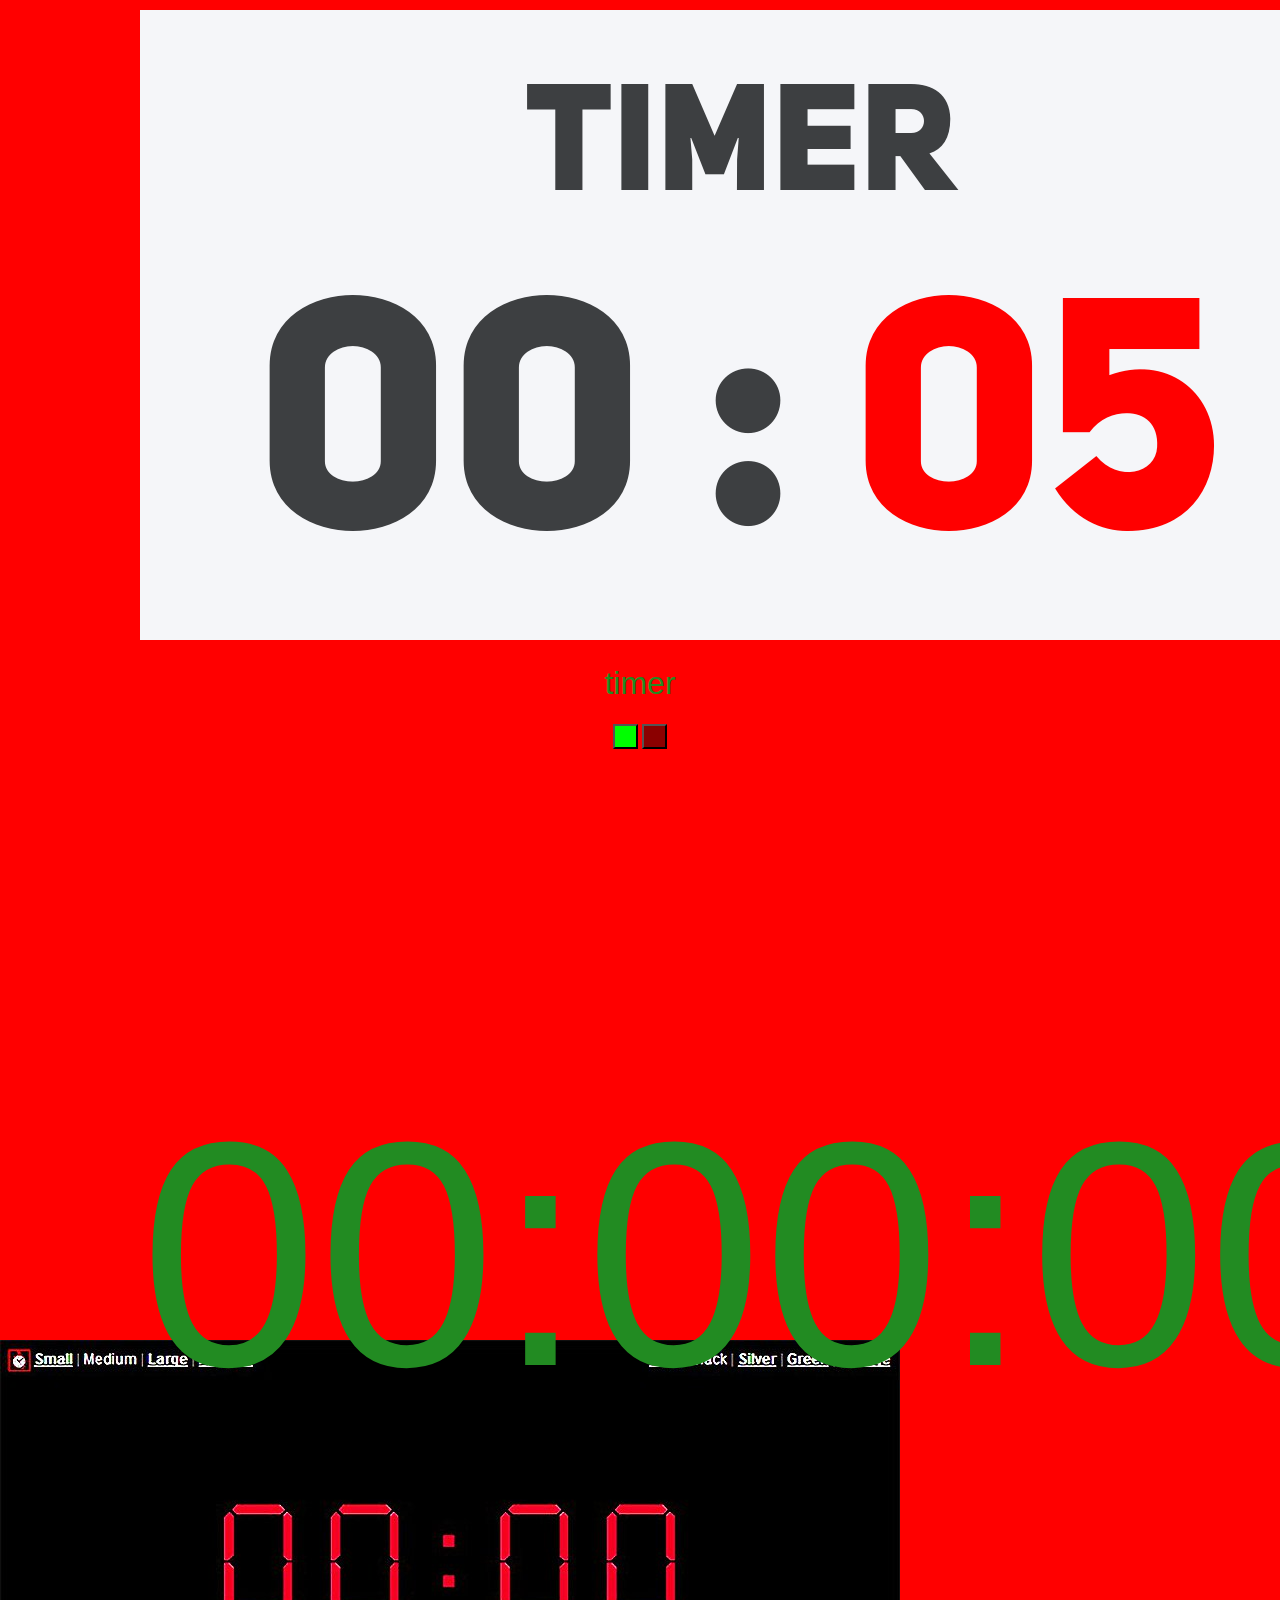
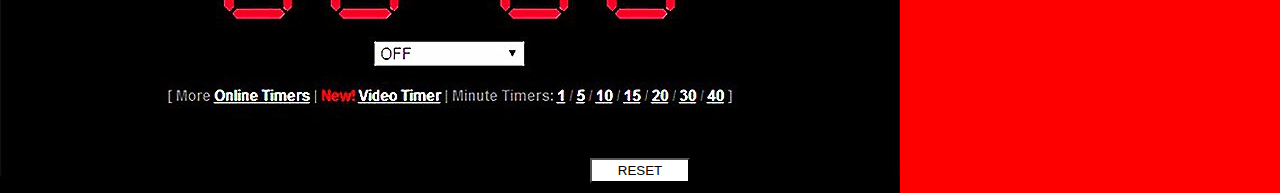
<file: Bad Interface/index.html>
<!DOCTYPE html>
<html>

    
    <head>
        
        <title> lobel bad stopwatch </title>
        <meta charset="utf-8">
        <meta http-equiv="X-UA-Compatible" content="IE=edge">
        <meta name = "author" content = "Emily Lobel" />
        <meta name="description" content="stopwatch bad interface by emily lobel for cs215">
        <link rel="stylesheet" href="main.css" type = "text/css" />
		<script src="myScript.js"></script>
    </head>
    
    <body> 

		<script>
			
		</script>

		<div class="wrapper">
		<img src="other%20timer.png">
		<h1>timer</h1>
		<button id="button-start"></button>
		<button id="button-stop"></button>
		<p><span id="minutes">00</span>:<span id="seconds">00</span>:<span id="tens">00</span></p>
		<button id="button-reset">RESET</button>

		</div> 




		</body>
</html>
</file>
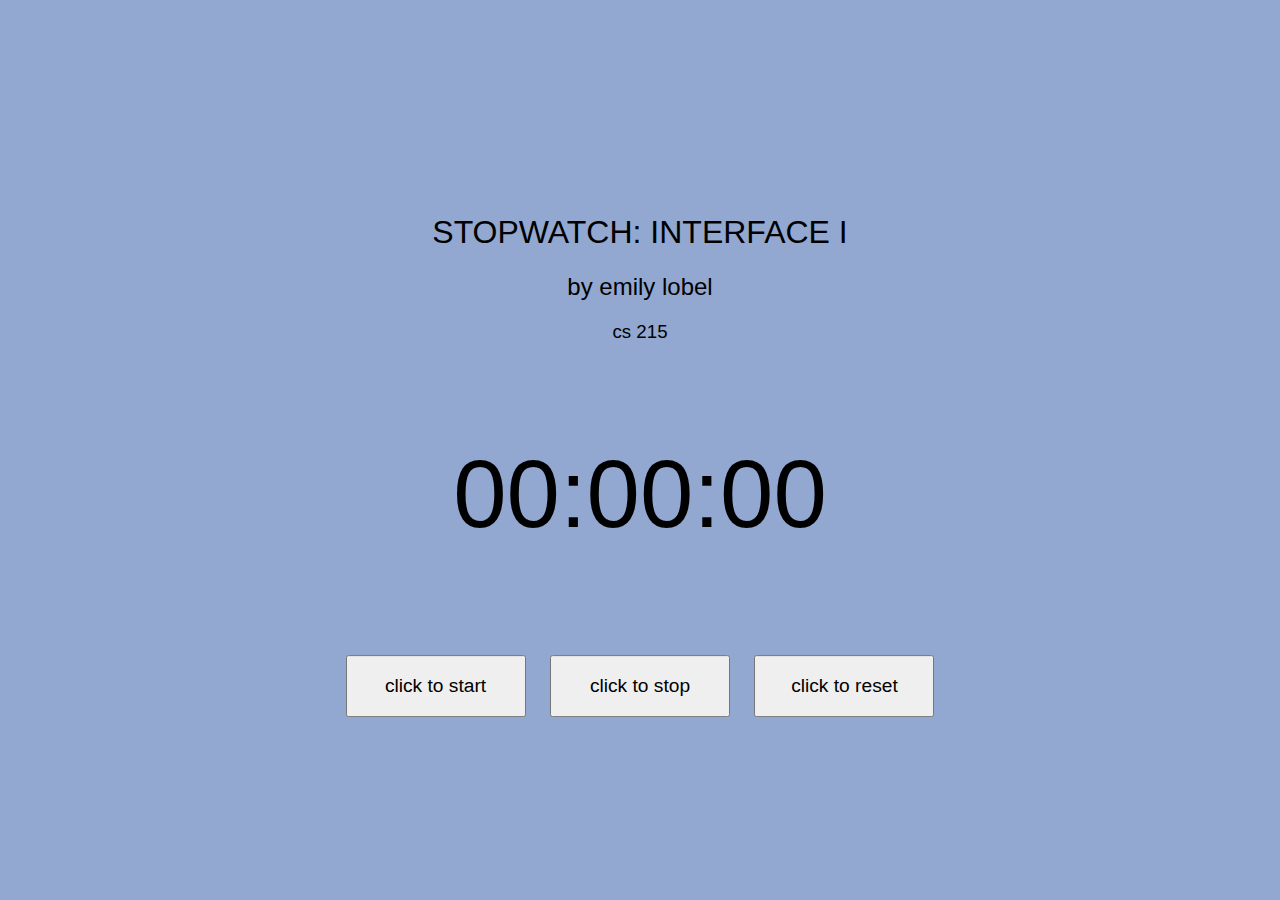
<file: Interface I/index.html>
<!DOCTYPE html>
<html>

    
    <head>
        
        <title> LOBEL STOPWATCH I </title>
        <meta charset="utf-8">
        <meta http-equiv="X-UA-Compatible" content="IE=edge">
        <meta name = "author" content = "Emily Lobel" />
        <meta name="description" content="stopwatch interface I by cs215">
        <link rel="stylesheet" href="main.css" type = "text/css" />
		<script src="myScript.js"></script>
    </head>
    
    <body> 

		<script>
			
		</script>

		<div class="wrapper">
		<h1>STOPWATCH: INTERFACE I</h1>
		<h2>by emily lobel</h2>
		<h3> cs 215 </h3>
		<p><span id="minutes">00</span>:<span id="seconds">00</span>:<span id="tens">00</span></p>
		<button id="button-start">click to start</button>
		<button id="button-stop">click to stop</button>
		<button id="button-reset">click to reset</button>
		</div> 




		</body>
</html>
</file>
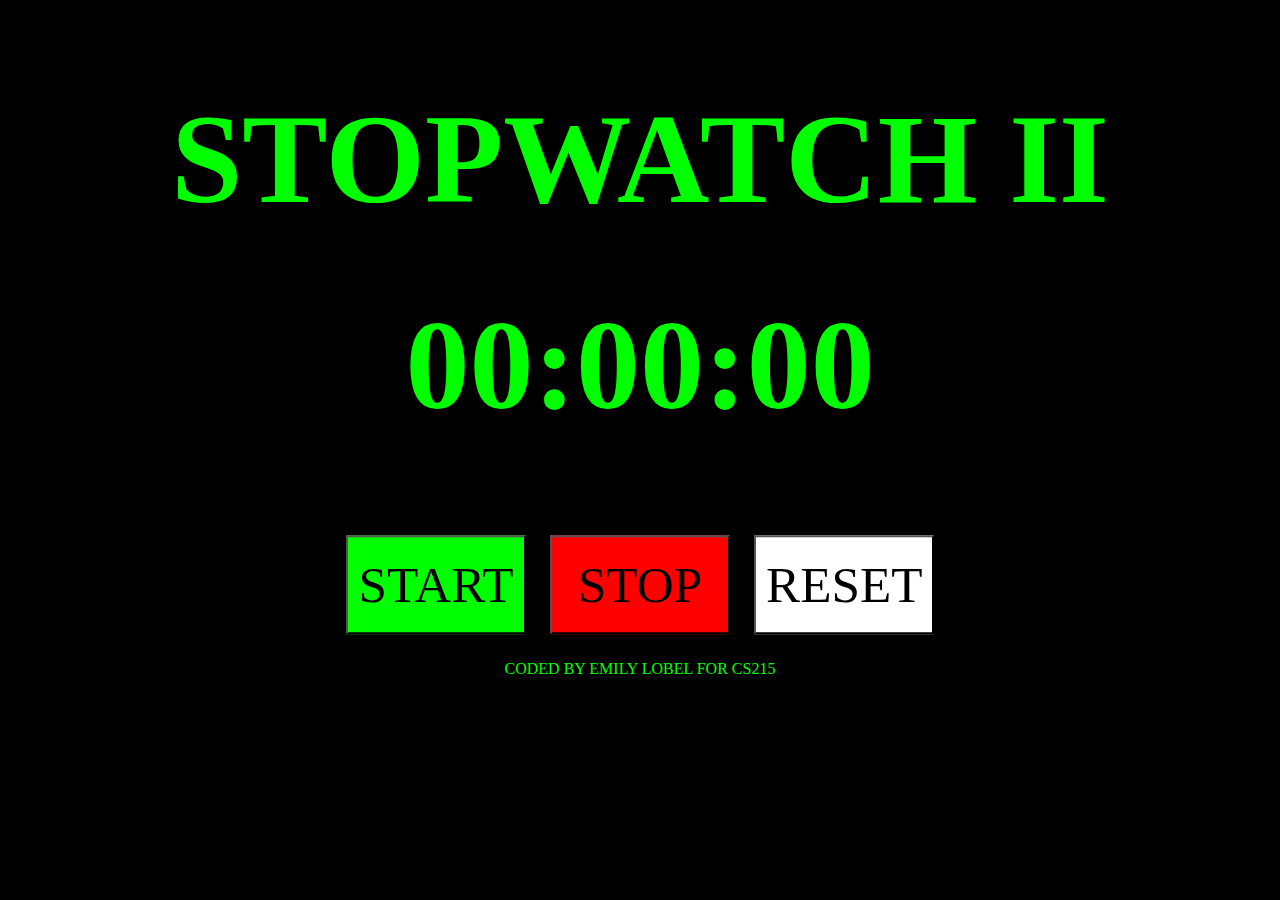
<file: Interface II/index.html>
<!DOCTYPE html>
<html>

    
    <head>
        
        <title> LOBEL STOPWATCH II </title>
        <meta charset="utf-8">
        <meta http-equiv="X-UA-Compatible" content="IE=edge">
        <meta name = "author" content = "Emily Lobel" />
        <meta name="description" content="stopwatch interface II for cs215">
        <link rel="stylesheet" href="main.css" type = "text/css" />
		<script src="myScript.js"></script>
    </head>
    
    <body> 

		<h1>STOPWATCH II</h1>
		<div class="wrapper">
		  <h1><span id="minutes">00</span>:<span id="seconds">00</span>:<span id="tens">00</span></h1>
		<button id="button-start">START</button>
		<button id="button-stop">STOP</button>
		<button id="button-reset">RESET</button>
		<p>CODED BY EMILY LOBEL FOR CS215</p>

		</div> 




		</body>
</html>
</file>
<file: Bad Interface/main.css>
/* source used: https://codepen.io/cathydutton/pen/GBcvo */

body {
    background-color: #ff0000;
    font-family: "HelveticaNeue-Light", "Helvetica Neue Light", "Helvetica Neue", Helvetica, Arial, "Lucida Grande", sans-serif; 
    height:100%;
	background-image: url("timer.jpg");
    background-repeat: no-repeat;
    background-position: left bottom;
		/* image sources: http://timer.onlineclock.net/ and https://www.tickcounter.com/timer*/
}

.wrapper {
    width: 1000px;
    margin: 10px auto;
    text-align: center;
	
} 

h1, h2, h3 {
  font-family: "Comic Sans MS", cursive, sans-serif	;
  font-weight: 100;
	color: #228B22;
}

p{
    font-size:20em;
    color: #228B22;
}



button{
	border: solid 1px $white;
	text-decoration:none;
	cursor:pointer;
	outline: none;
	width:25px;
	height:25px;

}

#button-start{
	background-color:#00FF00;	 
}

#button-stop{
	background-color:#8b0000;
}

#button-reset{
	background-color: #FFFFFF;
	width:100px;
}
</file>
<file: Interface I/main.css>
/* source used: https://codepen.io/cathydutton/pen/GBcvo */

body {
    background-color: #92a8d1;
    font-family: "HelveticaNeue-Light", "Helvetica Neue Light", "Helvetica Neue", Helvetica, Arial, "Lucida Grande", sans-serif; 
    height:100%;
}

.wrapper {
    width: 1000px;
    margin: 10px auto;
    text-align: center;
    
    /* source used to fix to center: https://stackoverflow.com/questions/982054/how-to-center-html-element-in-browser-window */
    position: absolute;
    top:  50%;
    left: 50%;
    transform: translate(-50%,-50%);

} 

h1, h2, h3 {
  font-family: 'Roboto', sans-serif;
  font-weight: 100;
}

p{
    font-size:6em;
    color: $black;
}



button{
	background:$white;
	color:$white;
	border: solid 1px $white;
	text-decoration:none;
	cursor:pointer;
	font-size:1.2em;
	padding:18px 10px;
	width:180px;
	margin: 10px;
	outline: none;
}
</file>
<file: Interface II/main.css>
/* source used: https://codepen.io/cathydutton/pen/GBcvo */

body {
    height:100%;
  	text-align: center;
    background-color: #000000;
}

h1{
	font-size:10vw;
	font-family: Menlo;
	color: #00ff00;
	text-align:center;
	

}

p{
	font-family: Menlo;
	color: #00ff00;
	text-align:center;
	

}


.wrapper {
    width: 1000px;
       /* source used to fix to center: https://stackoverflow.com/questions/982054/how-to-center-html-element-in-browser-window */
    position: absolute;
    top:  50%;
    left: 50%;
    transform: translate(-50%,-50%);

} 


button{
	font-size: 4vw;
	font-family: Menlo;
	background-color:#000000;
	cursor:pointer;
	padding:18px 10px;
	width:180px;
	margin: 10px;
	outline: none;
}


#button-start{
	background-color: #00ff00;
}

#button-stop{
	background-color: #ff0000;
}

#button-reset{
	background-color: #ffffff;
}
</file>
